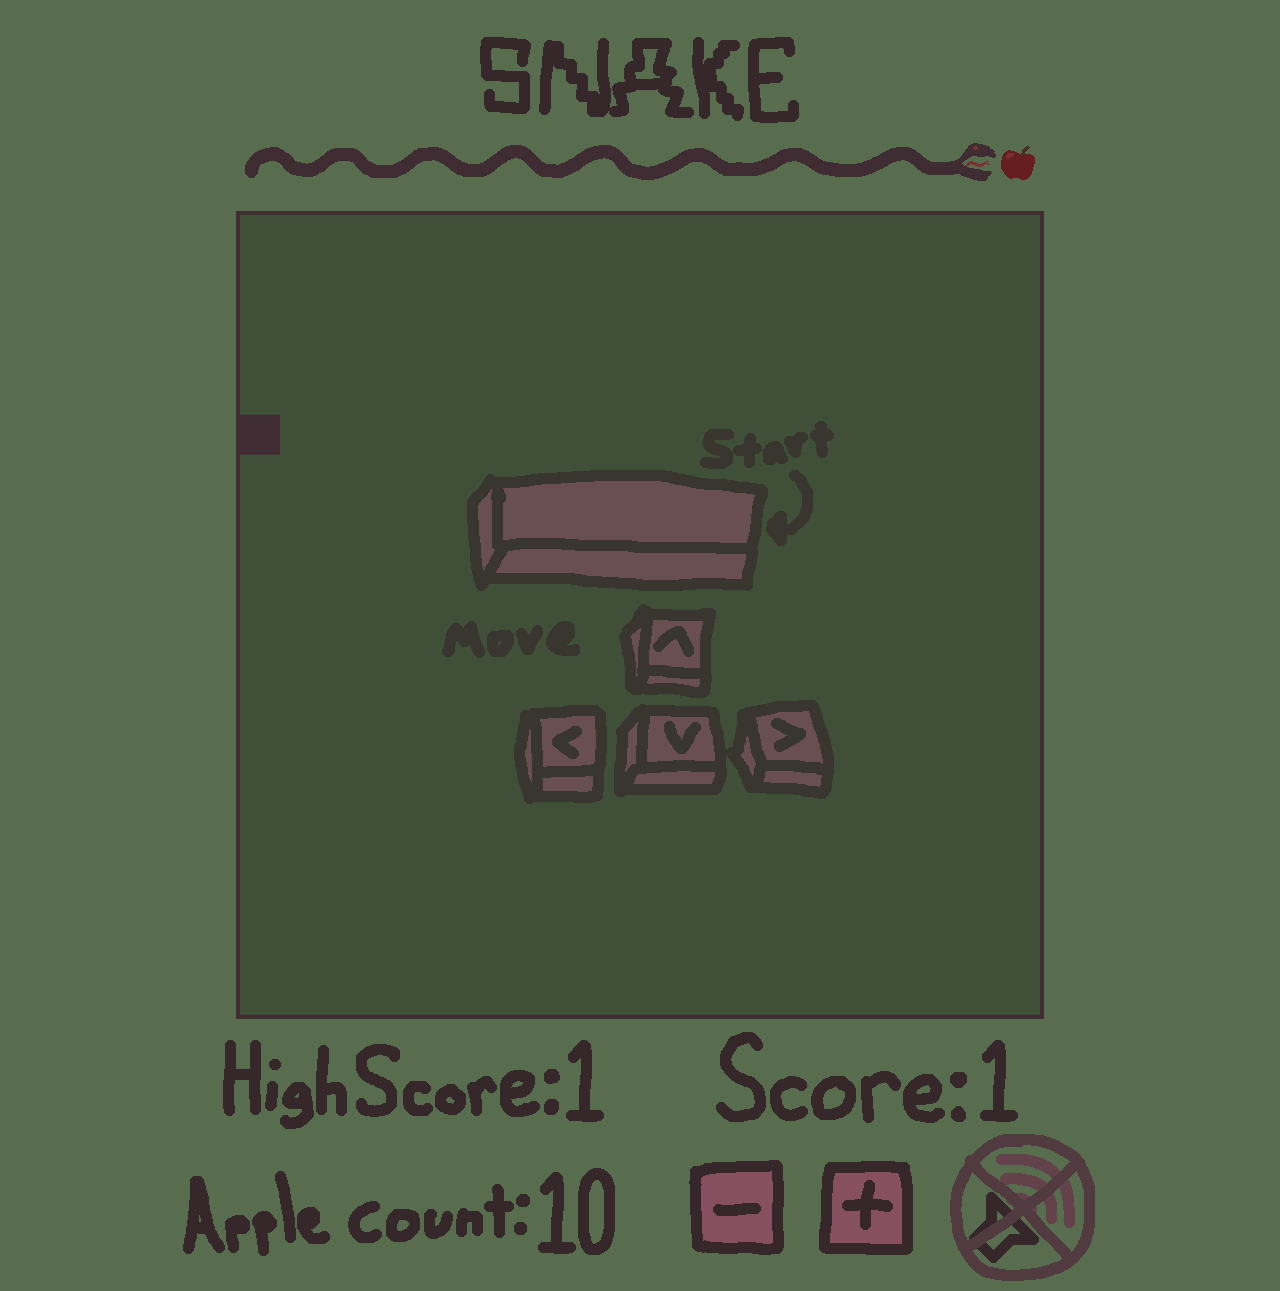
<file: snake.html>
<!DOCTYPE html>
<html lang="en">
  <head>
    <link rel="stylesheet" type="text/css" href="styling.css" />
  </head>
  <body>
    <div>
      <img class="title" src="img/title.png" />
      <img class="title-snake" src="img/snake.png" />
    </div>
    <canvas
      id="snake-game"
      class="snake-canvas"
      width="800"
      height="800"
    ></canvas>
    <div class="score-container">
      <div>
        <img src="img/highScore.png" />
        <span class="number-display" id="high-score-count"></span>
      </div>
      <div>
        <img src="img/score.png" />
        <span class="number-display" id="score-count"></span>
      </div>
    </div>
    <div class="apple-music-container">
      <div class="apple-count-label">
        <img src="img/appleCount.png" />
        <span class="number-display" id="apple-count"></span>
      </div>
      <img
        src="img/minus.png"
        height="100px"
        id="remove-apple-button"
        onclick="appleCountManipulator(false)"
      /><img
        height="100px"
        src="img/plus.png"
        id="add-apple-button"
        onclick="appleCountManipulator(true)"
      /><img id="music-button" src="img/musicOFF.png" onclick="musicToggle()" />
    </div>

    <script type="text/javascript" src="snakeGameLogic.js"></script>
  </body>
</html>
</file>
<file: styling.css>
.title {
  font-size: 40px;
  text-align: center;
  font-family: math;
  margin: auto;
  margin-top: 4vh;
  margin-bottom: 2vh;
  display: flex;
}
.title-snake {
  margin: auto;
  display: flex;
}

.snake-canvas {
  border: 4px #402d33 solid;
  margin: auto;
  margin-top: 30px;
  display: flex;
}

body {
  background-color: #576d4d;
}

.play-button {
  height: 50px;
  background-color: #402d33;
  color: #576d4d;
  font-family: math;
  font-size: x-large;
  margin-left: auto;
  margin-right: auto;
  text-align: center;
  display: block;
  padding-right: 20px;
  padding-left: 20px;
  margin-top: 10px;
}

.score-container {
  margin-top: 10px;
  margin-left: 40px;
  display: flex;
  justify-content: center;
  flex-direction: row;
  align-items: center;
  gap: 30px;
}

.apple-music-container {
  display: flex;
  justify-content: center;
  flex-direction: row;
  align-items: center;
  gap: 30px;
}

.apple-count-label {
  margin-top: 10px;
  white-space: nowrap;
}

.number-display {
  display: inline-block;
  width: 120px;
}
</file>
